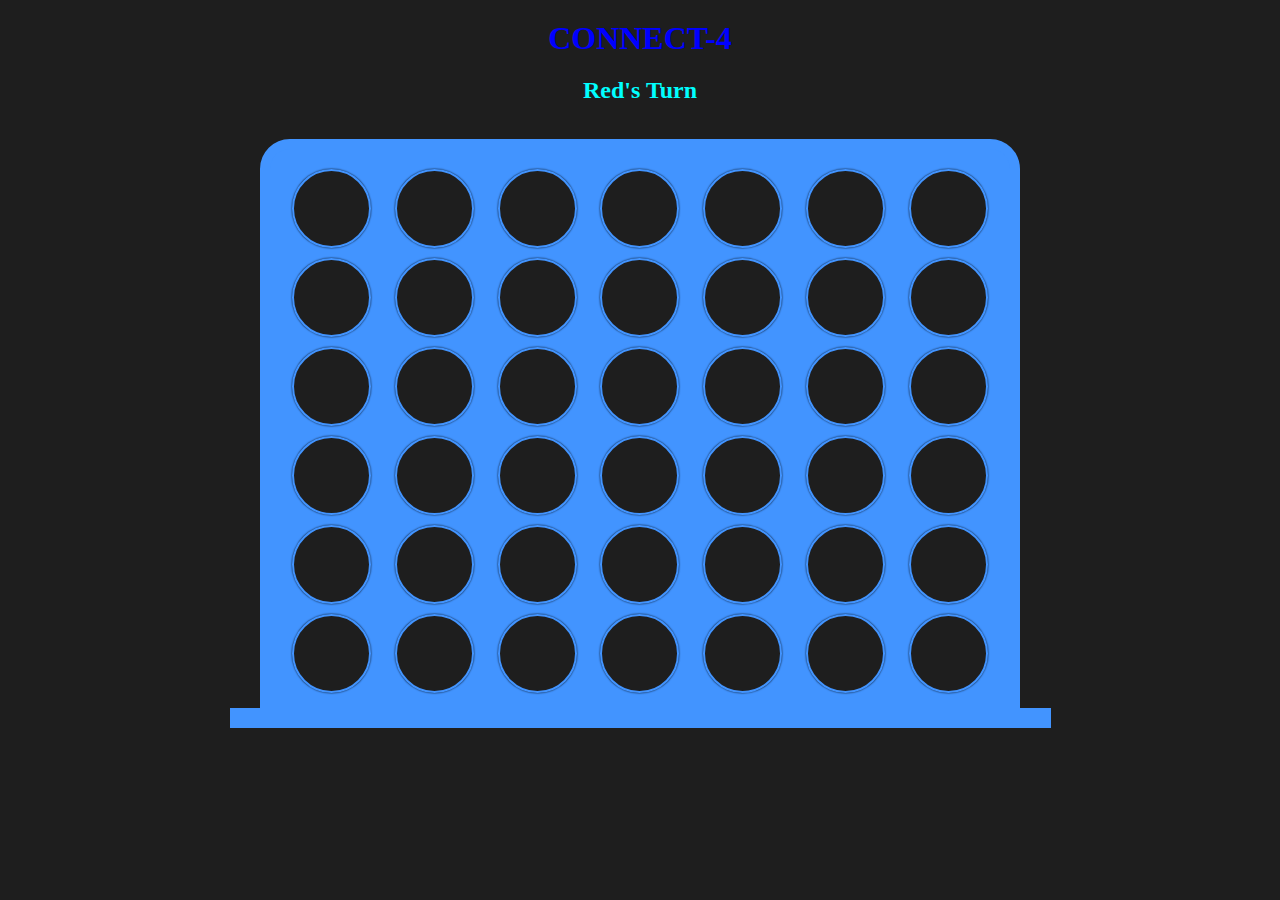
<file: final_project_Eui-main (1)/final_project_Eui-main/connect4/index.html>
<!DOCTYPE html>
<html lang="en">
  <head>
    <meta charset="UTF-8" />
    <meta http-equiv="X-UA-Compatible" content="IE=edge" />
    <meta name="viewport" content="width=device-width, initial-scale=1.0" />
    <title>Connect 4 game</title>
    <link rel="stylesheet" href="connect4.css" />
  </head>

  <body>
    <h1>CONNECT-4</h1>
    <h2 id="whosturn">Red's Turn</h2>

    <div class="board">
      <ul class="column" id="c1">
        <p id="c1r6"></p>
        <p id="c1r5"></p>
        <p id="c1r4"></p>
        <p id="c1r3"></p>
        <p id="c1r2"></p>
        <p id="c1r1"></p>
      </ul>
      <ul class="column" id="c2">
        <p id="c2r6"></p>
        <p id="c2r5"></p>
        <p id="c2r4"></p>
        <p id="c2r3"></p>
        <p id="c2r2"></p>
        <p id="c2r1"></p>
      </ul>
      <ul class="column" id="c3">
        <p id="c3r6"></p>
        <p id="c3r5"></p>
        <p id="c3r4"></p>
        <p id="c3r3"></p>
        <p id="c3r2"></p>
        <p id="c3r1"></p>
      </ul>
      <ul class="column" id="c4">
        <p id="c4r6"></p>
        <p id="c4r5"></p>
        <p id="c4r4"></p>
        <p id="c4r3"></p>
        <p id="c4r2"></p>
        <p id="c4r1"></p>
      </ul>
      <ul class="column" id="c5">
        <p id="c5r6"></p>
        <p id="c5r5"></p>
        <p id="c5r4"></p>
        <p id="c5r3"></p>
        <p id="c5r2"></p>
        <p id="c5r1"></p>
      </ul>
      <ul class="column" id="c6">
        <p id="c6r6"></p>
        <p id="c6r5"></p>
        <p id="c6r4"></p>
        <p id="c6r3"></p>
        <p id="c6r2"></p>
        <p id="c6r1"></p>
      </ul>
      <ul class="column" id="c7">
        <p id="c7r6"></p>
        <p id="c7r5"></p>
        <p id="c7r4"></p>
        <p id="c7r3"></p>
        <p id="c7r2"></p>
        <p id="c7r1"></p>
      </ul>

      <!-- start board footer -->
      <footer class="footer"></footer>
      <!-- end board footer -->
    </div>
  </body>
  <script src="./connect4.js" defer></script>
</html>
</file>
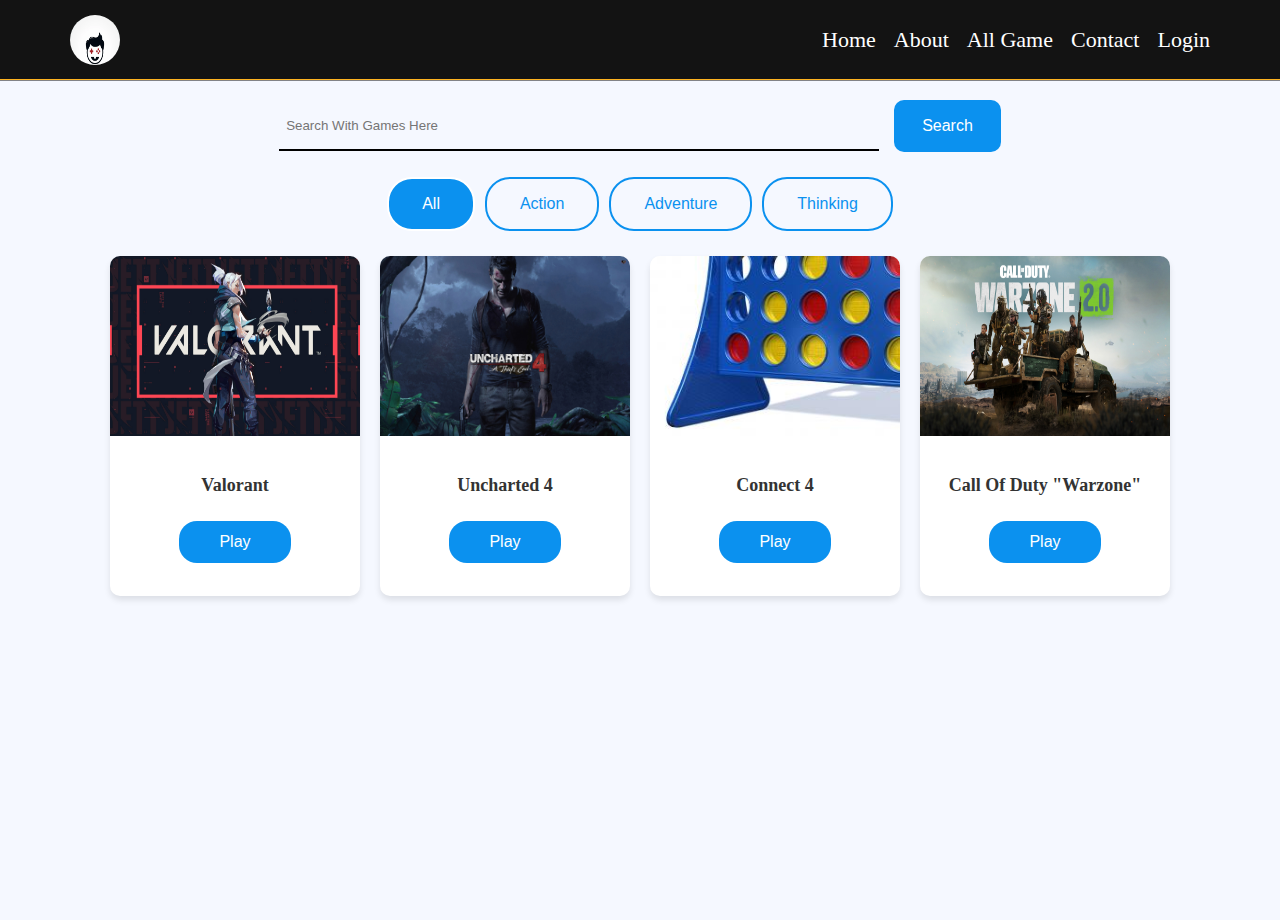
<file: final_project_Eui-main (1)/final_project_Eui-main/filter_page/index.html>
<!DOCTYPE html>
<html lang="en">
  <head>
    <meta charset="UTF-8" />
    <meta name="viewport" content="width=device-width, initial-scale=1.0" />
    <link rel="stylesheet" href="styles/style.css" />
    <link rel="stylesheet" href="../style.css" />
    <title>gamer</title>
  </head>
  <body>
    <header id="header-navbar">
      <div class="container">
        <div class="logo">
          <img class="" src="../images/loo.webp" alt="" />
        </div>
        <ul>
          <li><a href="/" id="home-link">Home</a></li>
          <li><a href="/" id="about-link">About</a></li>
          <li><a href="/filter_page/index.html" id="all-game">All Game</a></li>
          <li><a href="#" id="contact-link">Contact</a></li>
          <li id="login"><a href="../login/login.html" id="login-link">Login</a></li>
        </ul>
      </div>
    </header>

    <main>
      <div class="content"></div>
      <section class="search-section">
        <div class="search">
          <input
            type="search"
            name="search"
            id="search-input"
            placeholder="search with games here"
          />
          <button id="search-button">search</button>
        </div>
        <div class="filter-buttons">
          <button class="active btn all" id="active">all</button>
          <button class="btn action">action</button>
          <button class="btn adv">adventure</button>
          <button class="btn think">thinking</button>
        </div>
      </section>
      <section class="game-cards">
        <!-- ***************************************************************************************** -->
        <div class="card">
          <img src="images/Valorant-1833661.jpg" alt="Game 1" class="card-image" />
          <h3 class="card-title">valorant</h3>
          <button class="play-button valo">Play</button>
        </div>
        <!-- ***************************************************************************************** -->
        <div class="card">
          <img src="images/515386.jpg" alt="Game 2" class="card-image" />
          <h3 class="card-title">uncharted 4</h3>
          <button class="play-button unch">Play</button>
        </div>
        <!-- ***************************************************************************************** -->
        <div class="card">
          <img src="images/1401_1_thumb_200.jpg" alt="Game 3" class="card-image" />
          <h3 class="card-title">connect 4</h3>
          <button class="play-button con">Play</button>
        </div>
        <!-- ***************************************************************************************** -->
        <div class="card">
          <img src="images/call-of-duty-warzone-2 1920x1080.jpg" alt="Game 4" class="card-image" />
          <h3 class="card-title cod">call of duty "warzone"</h3>
          <button class="play-button COD">Play</button>
        </div>
        <!-- ***************************************************************************************** -->
      </section>
    </div>
    </main>
    <script src="script.js"></script>
    <script src="../script.js"></script>
  </body>
</html>
</file>
<file: final_project_Eui-main (1)/final_project_Eui-main/connect4/connect4.css>
:root {
  --custome-blue-color: #4294ff;
  --custome-black-color: #1e1e1e;
  --custome-green-color: #10b981;
  --custome-green-hover-color: #047857;
}

* {
  margin: 0;
  padding: 0;
}
body {
  display: grid;
  place-items: center;
  background-color: var(--custome-black-color);
}

h1 {
  text-align: center;
  margin: 20px 0 20px 0;
  color: blue;
}
h2 {
  text-align: center;
  margin-bottom: 35px;
  color: aqua;
}

.board {
  position: relative;
  padding-top: 15px;
  padding-left: 10px;
  padding-right: 10px;
  display: grid;
  grid-template-columns: repeat(7, 1fr);
  border: 10px solid var(--custome-blue-color);
  border-top-left-radius: 30px;
  border-top-right-radius: 30px;
  width: 720px;
  background-color: var(--custome-blue-color);

  footer.footer {
    position: absolute;
    bottom: -30px;
    width: 111%;
    height: 20px;
    background-color: var(--custome-blue-color);
    left: -40px;
  }
}

ul {
  display: grid;
  place-items: center;
}

/* every cicle */
ul p {
  margin: 5px;
  width: 75px;
  height: 75px;
  border: 2px solid var(--custome-blue-color);
  box-shadow: 0px 0px 2px 0px #000;
  border-radius: 50%;
  background-color: var(--custome-black-color);

  /* img  */
  img {
    width: 100%;
  }
}

ul:hover {
  cursor: pointer;
  background-color: rgb(98, 136, 238);
}

@media (max-width: 700px) {
  .board {
    width: 500px;
  }
  ul p {
    width: 55px;
    height: 55px;
  }
}
@media (max-width: 520px) {
  .board {
    width: 400px;
  }
  ul p {
    width: 40px;
    height: 40px;
  }
}
@media (max-width: 420px) {
  .board {
    width: 320px;
  }
  ul p {
    width: 30px;
    height: 30px;
  }
}
</file>
<file: final_project_Eui-main (1)/final_project_Eui-main/filter_page/styles/style.css>
* {
  padding: 0;
  margin: 0;
  box-sizing: border-box;
  outline: none;
  border: none;
  text-decoration: none;
  list-style: none;
  text-transform: capitalize;
}

body {
  background-color: #f5f8ff;
}

main {
  /* background-color: #f5f8ff; */
  width: 90%;
  margin-inline: auto;
}

/* start header */
header {
  max-height: 80px;
  display: flex;
  justify-content: space-between;
  align-items: center;
  box-shadow: 0px 1px 0px 0px #00000078;
}

header .logo {
  width: 45%;
}

header .logo a {
  display: flex;
  align-items: center;
  color: black;
  font-size: 25px;
  font-family: serif;
}

header .logo img {
  width: 100px;
  height: 79px;
}

header .user-info {
  display: flex;
  align-items: center;
}

header .user-info span {
  margin-right: 10px;
}

/* end header */

/* start search-section */
.search-section {
  display: flex;
  flex-direction: column;
  align-items: center;
  margin: 20px 0;
}

.search {
  display: flex;
  align-items: center;
  margin-bottom: 20px;
}

#search-input {
  background-color: transparent;
  border-bottom: 2px solid rgb(0, 0, 0);
  padding: 16px 7px;
  width: 600px;
  caret-color: #0b91ef;
}

#search-button {
  padding: 17px 28px;
  background-color: #0b91ef;
  color: white;
  border-radius: 10px;
  margin-left: 15px;
  font-size: 16px;
  cursor: pointer;
}

.filter-buttons {
  display: flex;
  flex-wrap: wrap;
  justify-content: center;
}

.hide {
  display: none;
}
.btn {
  border: 2px solid #0b91ef;
  padding: 16px 33px;
  border-radius: 25px;
  background-color: transparent;
  color: #0b91ef;
  cursor: pointer;
  margin: 5px;
  font-size: 16px;
  text-transform: capitalize;
}

.active {
  background-color: #0b91ef;
  color: white;
  border-color: white;
}
/* start game-cards */
.game-cards {
  display: flex;
  flex-wrap: wrap;
  justify-content: center;
  gap: 20px;
  margin-top: 20px;
}

.card {
  background-color: white;
  border-radius: 10px;
  box-shadow: 0px 4px 6px rgba(0, 0, 0, 0.1);
  overflow: hidden;
  width: 250px;
  text-align: center;
  height: 340px;
}

.card-image {
  width: 100%;
  height: 180px;
}

.card-title {
  font-size: 18px;
  padding: 10px;
  color: #333;
  margin-top: 25px;
}

.play-button {
  background-color: #0b91ef;
  color: white;
  border: none;
  padding: 12px 40px;
  border-radius: 18px;
  cursor: pointer;
  font-size: 16px;
  margin-bottom: 10px;
  transition: 0.3s;
  margin-top: 15px;
}

.play-button:hover {
  background-color: #0a7ec0;
}
/* end game-cards */
</file>
<file: final_project_Eui-main (1)/final_project_Eui-main/style.css>
* {
  margin: 0;
  padding: 0;
  box-sizing: border-box;
}

:root {
  --custome-blue-color: #4294ff;
  --custome-black-color: #131313;
  --custome-orange-color: #10b981;
  --custome-green-hover-color: #047857;
  --custome-orange-color: #ffb320;
}

img {
  max-width: 100%;
}
ul {
  list-style: none;
}
a {
  text-decoration: none;
}
.container {
  padding-left: 15px;
  padding-right: 15px;
  margin-left: auto;
  margin-right: auto;
}

/* Small */
@media (min-width: 768px) {
  .container {
    width: 750px;
  }
}
/* Medium */
@media (min-width: 992px) {
  .container {
    width: 970px;
  }
}
/* Large */
@media (min-width: 1200px) {
  .container {
    width: 1170px;
  }
}

.cata {
  position: relative;
  margin-top: 28px;
  margin-left: 29px;
  z-index: 3;
  display: inline-block;
  text-transform: uppercase;
  font-size: 12px;
  font-weight: 500;
  color: #fff;
  padding: 6px 25px;
}

.cata.racing {
  background: #694eae;
}

.cata.adventure {
  background: #40abf5;
}

.cata.new {
  background: #ff205f;
}

.cata.strategy {
  background: #4eae60;
}

.header-section {
  margin-bottom: 60px;
  text-align: center;
  font-size: 36px;
  font-weight: 700;
}

body {
  /* background: linear-gradient(90deg, #3a0909 0%, #000000 100%); */
  /* background: linear-gradient(135deg, #1e3a5f, #5dade2); */
  /* background: linear-gradient(135deg, #2a0038, #8e44ad); */
  /* background: linear-gradient(135deg, #1c1c1c, #1abc9c); */
  /* background: linear-gradient(135deg, #0a0a23, #3498db); */
  /* background: linear-gradient(135deg, #004d40, #5dade2); */
  /* background: linear-gradient(135deg, #34495e, #8e44ad); */
}

/* start header-navbar */
header#header-navbar {
  height: 80px;
  background-color: var(--custome-black-color);
  height: 81px;
  clear: both;
  overflow: hidden;
  padding: 18px 0;
  border-bottom: 1px solid #ffb320;

  .container {
    display: flex;
    align-items: center;
    justify-content: space-between;

    .logo {
      width: 50px;
      height: 50px;
      border-radius: 50%;
      overflow: hidden;
    }

    ul {
      display: flex;
      align-items: center;
      justify-content: center;
      gap: 18px;
      font-size: 22px;

      li {
        a {
          color: white;
        }
      }
    }
  }
}
/* end header-navbar */

main {
  height: calc(100vh - 80px);
  /* background: linear-gradient(90deg, #3a0909 0%, #000000 100%); */
}
/* start hero */
section#hero {
  height: 100%;

  .container {
    display: flex;
    align-items: center;
    justify-content: space-between;
    height: 100%;

    .content {
      display: flex;
      flex-direction: column;
      gap: 16px;
      line-height: 2.6;
      max-width: 750px;

      h1 {
        color: #ddd;
        font-size: 35px;
      }
      p {
        color: #cecdcd;
        font-size: 18px;
      }
      .btns {
        display: flex;
        align-items: center;
        /* justify-content: center; */
        gap: 20px;

        button {
          border: none;
          border-radius: 8px;
          background: var(--custome-orange-color);
          color: #fff;
          padding: 14px 20px;
          font-weight: 600;
          font-size: 16px;
        }
      }

      .social-media {
        color: white;

        .social-icons {
          font-size: 32px;
          i {
            transition: 0.3s;
            color: #ddd;
            cursor: pointer;
            &:hover {
              color: var(--custome-orange-color);
              transform: scale(1.1);
            }
          }
        }
      }
    }

    #img-hero {
      position: absolute;
      z-index: -1;
      left: 0;
      top: 0;
      height: 100%;
      width: 100%;
      background: linear-gradient(0deg, #1a1919c7 0%, #0000008f 100%), url(./images/hero.jpg);
      background-size: cover;
      background-position: center;
    }
  }
}
/* end hero */

/*  */
section#image-info {
  padding-top: 97px;
  padding-bottom: 97px;

  .container {
    display: flex;
    align-items: center;
    justify-content: center;

    @media (max-width: 991px) {
      flex-wrap: wrap;
    }

    @media (max-width: 635px) {
      gap: 20px;
    }

    .card {
      height: 415px;
      width: 295px;
      position: relative;
      background-color: #1313136b;

      img {
        position: absolute;
        top: 0;
        left: 0;
        width: 100%;
        height: 100%;
        z-index: -1;
        object-fit: cover;
      }
      .box {
        padding: 0 26px 24px;
        color: white;
        position: absolute;
        bottom: 0;
        display: flex;
        flex-direction: column;
        gap: 20px;

        p {
          color: #ddd;
        }

        span {
          color: #333;
        }
      }
    }
  }
}
/*  */

/*  */
section#recent-games {
  padding-top: 97px;
  padding-bottom: 97px;
  position: relative;
  background-color: #eef2f6;
  overflow: hidden;

  .img-aside {
    img {
      position: absolute;

      &:first-child {
        left: -150px;
        top: -39px;
        width: 400px;
        height: 130%;
      }

      &:last-child {
        right: -150px;
        top: -39px;
        width: 400px;
        height: 130%;
      }
    }

    @media (max-width: 991px) {
      display: none;
    }
  }

  .container {
    display: grid;
    grid-template-columns: repeat(auto-fit, minmax(250px, 1fr));
    gap: 40px;

    .card {
      .img-cata {
        position: relative;

        img {
          height: 200px;
          width: 100%;
        }

        .cata {
          position: absolute;
          left: 0;
        }
      }

      .box {
        padding: 34px 22px 20px;
        background: #fff;
        border: 1px solid #d6dee7;
        border-top: none;
        position: relative;

        .heart {
          position: absolute;
          right: 0;
          bottom: 0;
          height: 30px;
          width: 30px;
          background-color: #ff205f;
          color: white;
          display: flex;
          align-items: center;
          justify-content: center;
        }
      }
    }
  }
}
/*  */

/*  */
section#tournaments {
  background-color: #393939;
  padding-top: 97px;
  padding-bottom: 97px;

  .container {
    display: flex;
    align-items: center;
    justify-content: center;
    gap: 40px;
    flex-wrap: wrap;

    .card {
      background-color: #252525;
      .tournaments-header {
        /* position: absolute;
        top: 0;
        left: 0; */
        background-color: #ffb320;
        padding: 8px 20px;
      }

      .box {
        padding: 38px 24px;
        display: flex;
        align-items: center;
        justify-content: center;
        gap: 20px;
        position: relative;

        img {
          width: 170px;
          height: 170px;
          object-fit: cover;
        }

        .text {
          gap: 20px;
          display: flex;
          flex-direction: column;
          font-size: 12px;

          h4 {
            color: #ffb320;
            font-size: 24px;
          }

          ul {
            li {
              color: white;
              span {
                color: #9a9a9a;
              }
            }
          }

          p {
            color: #9a9a9a;

            span {
              color: #ffb320;
            }
          }
        }
      }
    }
  }
}
/*  */
/*  */
section#last-section {
  padding: 97px 0;
  background-color: white;

  .container {
    display: grid;
    grid-template-columns: repeat(auto-fit, minmax(250px, 1fr));
    gap: 30px;
  }

  .card {
    background-color: #fff;
    border-radius: 8px;
    box-shadow: 0 4px 8px rgba(0, 0, 0, 0.1);
    width: 200px;
    text-align: center;
    overflow: hidden;
    position: relative;
    transition: transform 0.3s ease;
    margin: auto;
  }

  .card:hover {
    transform: scale(1.05);
  }

  .img-container {
    position: relative;
    width: 100%;
    overflow: hidden;
  }

  .img-container img {
    width: 100%;
    display: block;
    transition: transform 0.3s ease;
  }

  .img-container:hover img {
    transform: scale(1.1);
  }

  .social-icons {
    position: absolute;
    top: 50%;
    left: 50%;
    transform: translate(-50%, -50%);
    display: flex;
    gap: 10px;
    opacity: 0;
    transition: opacity 0.3s ease;
  }

  .img-container:hover .social-icons {
    opacity: 1;
  }

  .social-icons a {
    color: #fff;
    background-color: rgba(0, 0, 0, 0.7);
    padding: 10px;
    border-radius: 50%;
    text-decoration: none;
  }

  .social-icons a:hover {
    background-color: #0077b5; /* LinkedIn blue */
  }

  h3 {
    margin: 10px 0;
    font-size: 18px;
    color: #333;
  }
}
/*  */
/*  */
footer#footer {
  padding: 18px 0;
  background-color: #252525;

  .container {
    display: flex;
    align-items: center;
    justify-content: space-between;
    color: #aeaeae;
    flex-wrap: wrap;

    ul {
      display: flex;
      align-items: center;
      justify-content: center;
      gap: 8px;

      li {
        a {
          color: #aeaeae;
        }
      }
    }
  }
}
/*  */
</file>
